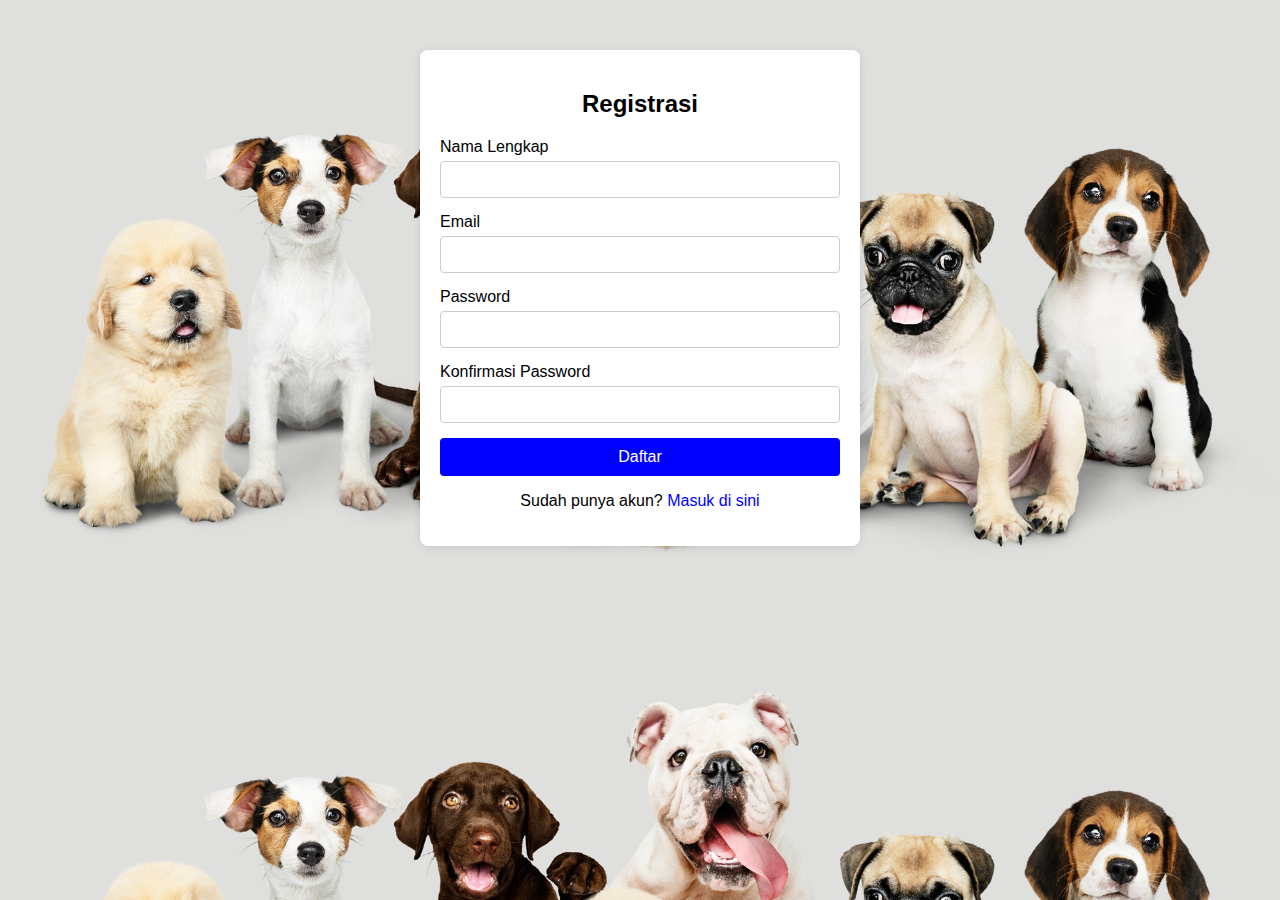
<file: login.html>
<!DOCTYPE html>
<html lang="en">
<head>
    <title>Register</title>
    <link rel="stylesheet" href="/css/register.css">

</head>
<body>
    <div class="container">
        <h2>Registrasi</h2>
        <form action="#" method="post">
            <div class="form-group">
                <label for="name">Nama Lengkap</label>
                <input type="text" id="name" name="name" required>
            </div>
            <div class="form-group">
                <label for="email">Email</label>
                <input type="email" id="email" name="email" required>
            </div>
            <div class="form-group">
                <label for="password">Password</label>
                <input type="password" id="password" name="password" required>
            </div>
            <div class="form-group">
                <label for="confirm-password">Konfirmasi Password</label>
                <input type="password" id="confirm-password" name="confirm-password" required>
            </div>
            <button type="submit">Daftar</button>
        </form>
        <p>Sudah punya akun? <a href="/register.html">Masuk di sini</a></p>
    </div>
</body>
</html>
</file>
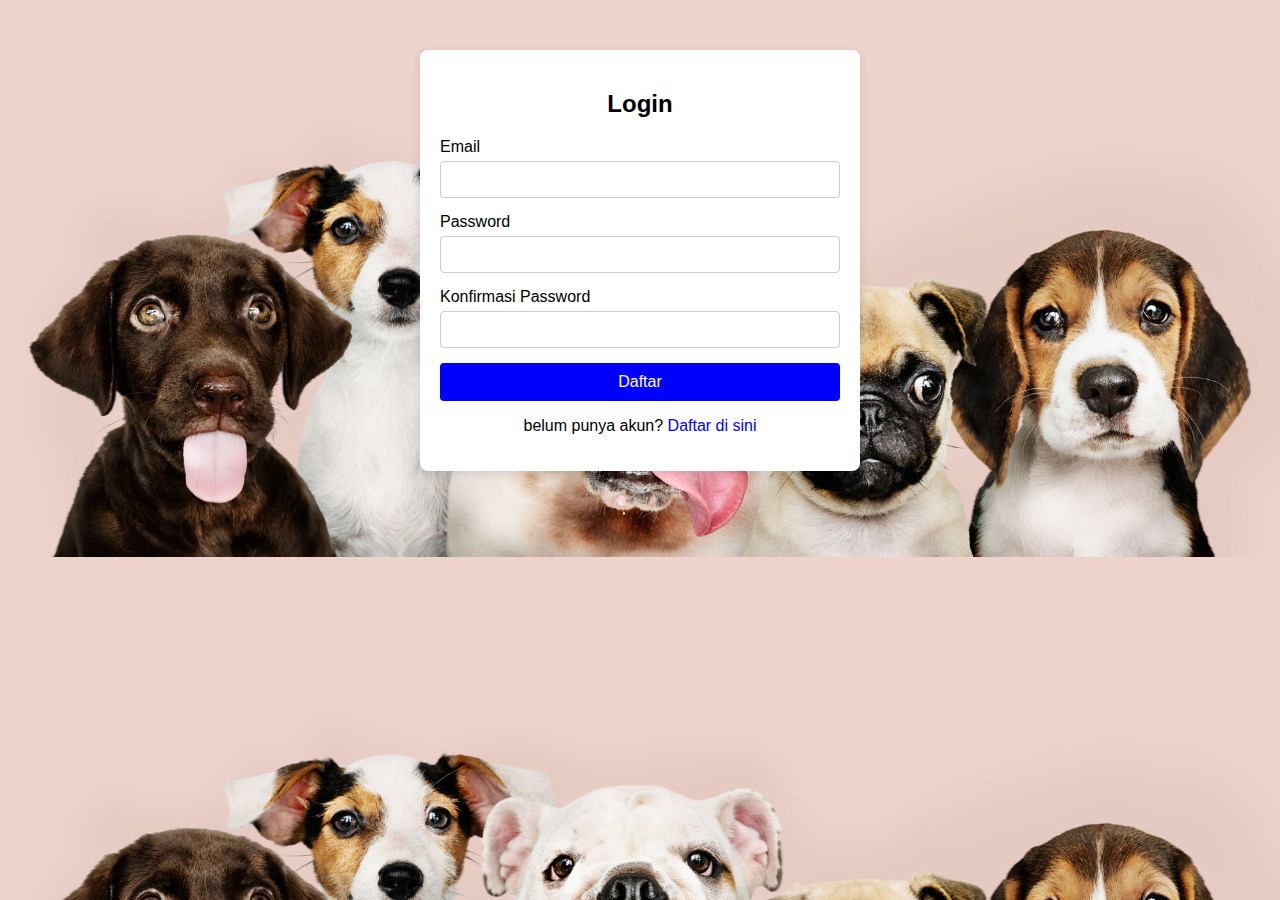
<file: register.html>
<!DOCTYPE html>
<html lang="id">
<head>
    <meta charset="UTF-8">
    <meta name="viewport" content="width=device-width, initial-scale=1.0">
    <title>Halaman Login</title>
    <link rel="stylesheet" href="/css/login.css"> 
</head>
<body>

    <div class="container">
        <h2>Login</h2>
        <form action="#" method="post">
            <div class="form-group">
                <label for="email">Email</label>
                <input type="email" id="email" name="email" required>
            </div>
            <div class="form-group">
                <label for="password">Password</label>
                <input type="password" id="password" name="password" required>
            </div>
            <div class="form-group">
                <label for="confirm-password">Konfirmasi Password</label>
                <input type="password" id="confirm-password" name="confirm-password" required>
            </div>
            <button type="submit">Daftar</button>
        </form>
        <p>belum punya akun? <a href="/login.html">Daftar di sini</a></p>
    </div>

</body>
</html>
</file>
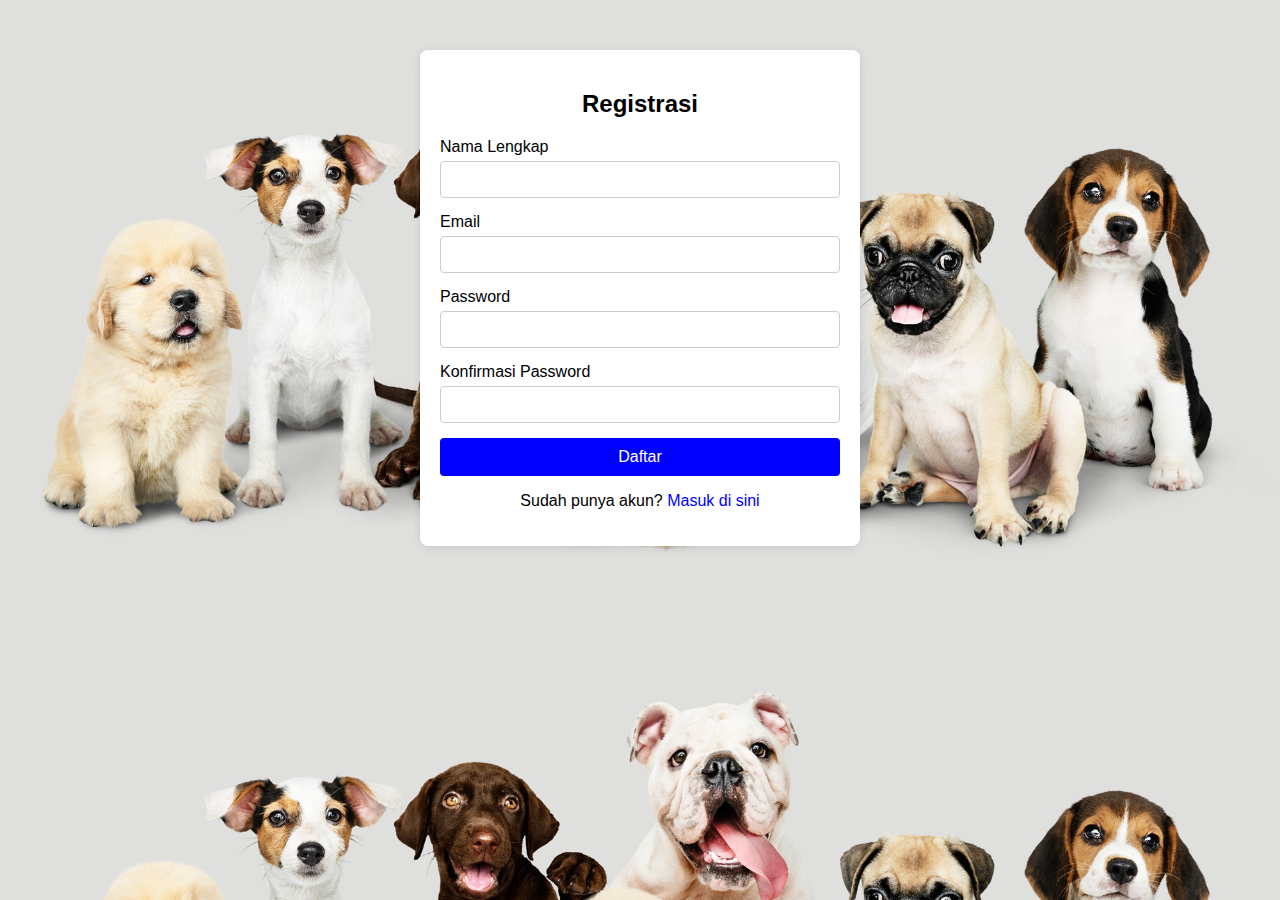
<file: src/login.html>
<!DOCTYPE html>
<html lang="en">
<head>
    <title>Register</title>
    <link rel="stylesheet" href="/css/register.css">

</head>
<body>
    <div class="container">
        <h2>Registrasi</h2>
        <form action="#" method="post">
            <div class="form-group">
                <label for="name">Nama Lengkap</label>
                <input type="text" id="name" name="name" required>
            </div>
            <div class="form-group">
                <label for="email">Email</label>
                <input type="email" id="email" name="email" required>
            </div>
            <div class="form-group">
                <label for="password">Password</label>
                <input type="password" id="password" name="password" required>
            </div>
            <div class="form-group">
                <label for="confirm-password">Konfirmasi Password</label>
                <input type="password" id="confirm-password" name="confirm-password" required>
            </div>
            <button type="submit">Daftar</button>
        </form>
        <p>Sudah punya akun? <a href="/src/register.html">Masuk di sini</a></p>
    </div>
</body>
</html>
</file>
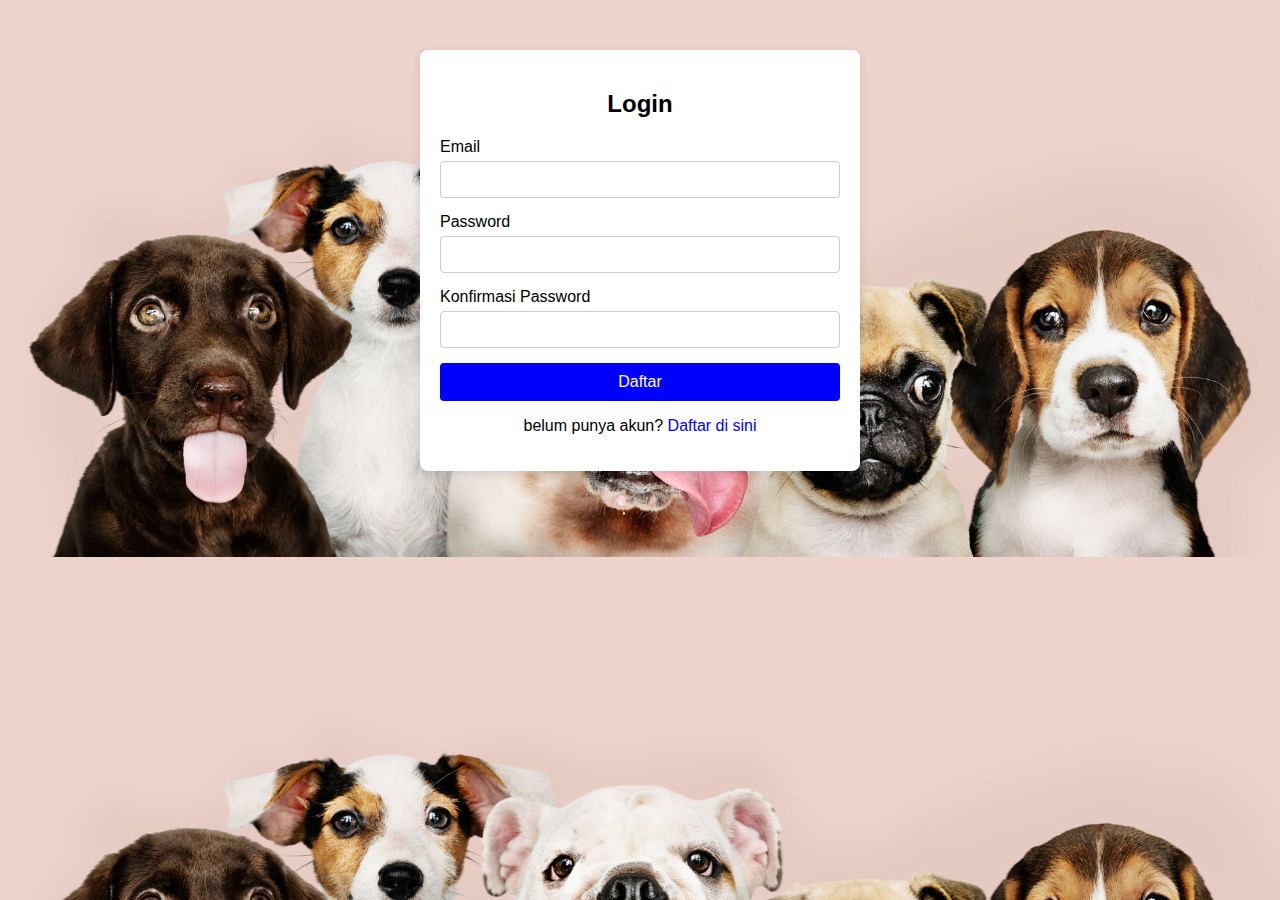
<file: src/register.html>
<!DOCTYPE html>
<html lang="id">
<head>
    <meta charset="UTF-8">
    <meta name="viewport" content="width=device-width, initial-scale=1.0">
    <title>Halaman Login</title>
    <link rel="stylesheet" href="/css/login.css"> 
</head>
<body>

    <div class="container">
        <h2>Login</h2>
        <form action="#" method="post">
            <div class="form-group">
                <label for="email">Email</label>
                <input type="email" id="email" name="email" required>
            </div>
            <div class="form-group">
                <label for="password">Password</label>
                <input type="password" id="password" name="password" required>
            </div>
            <div class="form-group">
                <label for="confirm-password">Konfirmasi Password</label>
                <input type="password" id="confirm-password" name="confirm-password" required>
            </div>
            <button type="submit">Daftar</button>
        </form>
        <p>belum punya akun? <a href="/src/login.html">Daftar di sini</a></p>
    </div>

</body>
</html>
</file>
<file: css/register.css>
body {
    font-family: Arial, sans-serif;
    background-image: url('/images/bg_1.jpg');
    background-size: cover;
    background-position: center;
    margin: 0;
    padding: 0;
}

.container {
    max-width: 400px;
    margin: 50px auto;
    padding: 20px;
    background: #fff;
    border-radius: 8px;
    box-shadow: 0 2px 10px rgba(0, 0, 0, 0.1);
}

h2 {
    text-align: center;
    margin-bottom: 20px;
}

.form-group {
    margin-bottom: 15px;
}

label {
    display: block;
    margin-bottom: 5px;
}

input[type="text"],
input[type="email"],
input[type="password"] {
    width: 100%;
    padding: 10px;
    border: 1px solid #ccc;
    border-radius: 4px;
    box-sizing: border-box;
}

button {
    width: 100%;
    padding: 10px;
    background-color: blue;
    color: white;
    border: none;
    border-radius: 4px;
    cursor: pointer;
    font-size: 16px;
}

button:hover {
    background-color: white;
    color: blue;
    border: 1px solid blue;
}

p {
    text-align: center;
}

p a {
    color: blue;
    text-decoration: none;
}

p a:hover {
    text-decoration: underline;
}
</file>
<file: css/login.css>
body {
    font-family: Arial, sans-serif;
    background-image: url('/images/bg_2.jpg');
    background-size: cover;
    background-position: center;
    margin: 0;
    padding: 0;
}

.container {
    max-width: 400px;
    margin: 50px auto;
    padding: 20px;
    background: #fff;
    border-radius: 8px;
    box-shadow: 0 2px 10px rgba(0, 0, 0, 0.1);
}

h2 {
    text-align: center;
    margin-bottom: 20px;
}

.form-group {
    margin-bottom: 15px;
}

label {
    display: block;
    margin-bottom: 5px;
}

input[type="text"],
input[type="email"],
input[type="password"] {
    width: 100%;
    padding: 10px;
    border: 1px solid #ccc;
    border-radius: 4px;
    box-sizing: border-box;
}

button {
    width: 100%;
    padding: 10px;
    background-color: blue;
    color: white;
    border: none;
    border-radius: 4px;
    cursor: pointer;
    font-size: 16px;
}

button:hover {
    background-color: white;
    color: blue;
    border: 1px solid blue;
}

p {
    text-align: center;
}

p a {
    color: blue;
    text-decoration: none;
}

p a:hover {
    text-decoration: underline;
}
</file>
